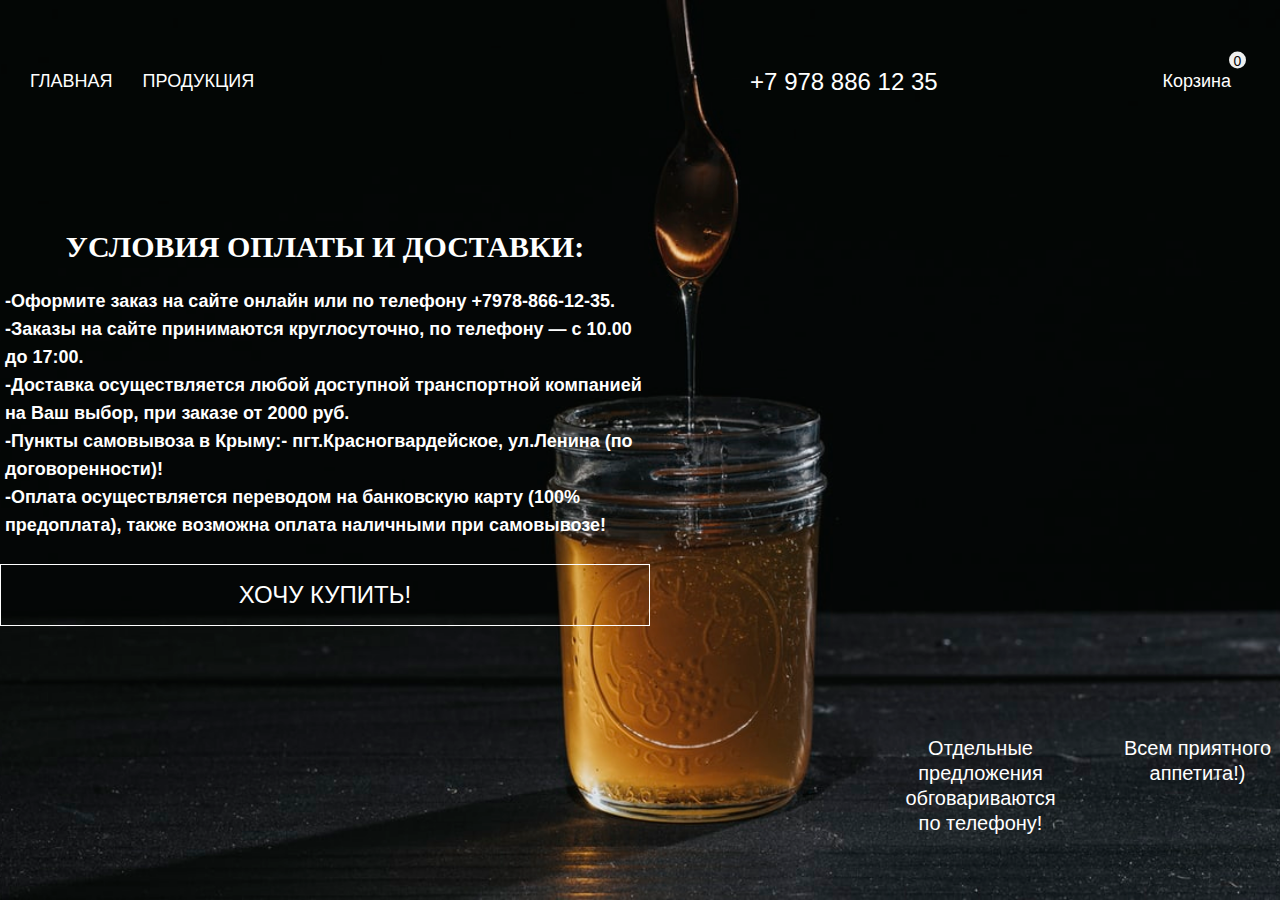
<file: info.html>
<!DOCTYPE html>
<html lang="ru">
<head>
  <meta charset="UTF-8">
  <meta name="viewport" content="width=device-width, initial-scale=1.0">
  <meta http-equiv="X-UA-Compatible" content="ie=edge">
  <title>Info</title>
  <link rel="stylesheet" href="libs/modal/modal.css">
  <link rel="stylesheet" href="css/reset.css">
  <link rel="stylesheet" href="css/slick.css">
  <link rel="stylesheet" href="css/jquery.fancybox.css">
  <link rel="stylesheet" href="css/shops.css">
  <link rel="stylesheet" href="css/style.css">
  <link rel="icon" type="image/png" href="images/favicon.png">
</head>

<body>

<header class="header">
    <div class="container">
        <div class="header__inner-info">
        <div class="header__inner">
            <div class="header__top" id="header__top">
                <nav class="menu" >
                   <ul class="menu__list">
                     <li class="menu__item">
                     <a  class="menu__link"  href="../index.html">
                     ГЛАВНАЯ
                     </a>
                     </li>
                     <li class="menu__item">
                     <a  class="menu__link"  href="../shop.html">
                     ПРОДУКЦИЯ
                     </a>
                     </li>
                   </ul>
                </nav>
                <a class="phone" href="tel:79788861235"> +7 978 886 12 35</a>
                <div class="header__cart cart" tabindex="0">
                  <div class="cart__text">
                    Корзина
                    <span class="cart__quantity">0</span>
                  </div>
                  <div class="cart-content">
                   <ul class="cart-content__list" data-simplebar>    
                      <!-- <li class="cart-content__item">
                       <article class="cart-content__product">
                           <img src="images/m-1.jpg" alt="" class="cart-product__img">
                              <div class="cart-product__text">
                                <h3 class="cart-product__title">Ноутбук Apple MacBook Pro 16 TB i7 2.6/16/512 SSD SG MVVJ2RU/A</h3>
                               <span class="cart-product__price">190 789 ₽</span>
                             </div>
                          <button class="cart-product__delete" aria-label="Удалить товар"></button>
                       </article>
                   </li> -->
                   </ul>
                   <div class="cart-content__bottom">
                     <div class="cart-content__fullprice">
                       <span>Итого:</span>
                       <span class="fullprice"></span>
                     </div>
                     <button class="cart-content__btn btn" data-graph-path="modal" data-graph-animation="fadeInUp" >Перейти в корзину</button>
                   </div>
                 </div>
             </div>  
         </div>

             <div class="info__content" id="info__content">
              <h1 class="info__title">
                УСЛОВИЯ ОПЛАТЫ И ДОСТАВКИ:
              </h1>
              <div class="info__text">
                <h3>-Оформите заказ на сайте онлайн или по телефону +7978-866-12-35.</h3>
                <h3>-Заказы на сайте принимаются круглосуточно, по телефону — с 10.00 до 17:00.</h3>
                <h3>-Доставка осуществляется любой доступной транспортной компанией на Ваш выбор, при заказе от 2000 руб.</h3>
                <h3>-Пункты самовывоза в Крыму:- пгт.Красногвардейское, ул.Ленина (по договоренности)!</h3>
                <h3>-Оплата осуществляется переводом на банковскую карту (100% предоплата), также возможна оплата наличными при самовывозе!</h3>
              </div>
              <button onclick="document.location='../shop.html'" class="header__btn">
                Хочу купить!
              </button>
            </div>
    
            <div class="info__description">
                 <p class="info__description-text">
                  Отдельные предложения обговариваются по телефону!
                </p>
                <p class="info__description-text">
                  Всем приятного аппетита!)
                </p>
            </div>
        </div>
    </div>
</header>

<div class="modal">
  <div class="modal__container order-modal" role="dialog" aria-modal="true" data-graph-target="modal">
    <div class="modal-content order-modal__content">
      <div class="order-modal__top">
        <h2 class="order-modal__title">Оформление заказа</h2>
        <span class="order-modal__number">Заказ № 345667</span>
      </div>
      <div class="order-modal__info">
        <div class="order-modal__quantity order-modal__info-item">Товаров в заказе: <span> </span></div>
        <div class="order-modal__summ order-modal__info-item">Общая сумма заказа: <span> </span></div>
        <div class="order-modal__products order-modal__info-item">
          <button class="order-modal__btn">Состав заказа</button>
          <ul class="order-modal__list">
            <!-- <li class="order-modal__item">
              <article class="order-modal__product order-product">
                <img src="img/macbook.jpg" alt="" class="order-product__img">
                <div class="order-product__text">
                  <h3 class="order-product__title"></h3>
                  <span class="order-product__price"> </span>
                </div>
                <button class="order-product__delete">Удалить</button>
              </article>
            </li> -->
          </ul>
        </div>
      </div>
      <form action="#" class="order-modal__form order">
        <input type="hidden" name="theme" value="Обратный звонок">
        <input type="hidden" name="admin_email[]" value="everwoods21011993@gmail.com">
        <input type="hidden" name="form_subject" value="Заявка с сайта Сайт">
        <label class="order__label">
          <span class="order__text">Ваше имя</span>
          <input type="text" name="Имя" class="order__input">
        </label>
        <label class="order__label">
          <span class="order__text">Номер телефона</span>
          <input type="tel" name="Телефон" class="order__input" placeholder="+7 (___)___-__-__">
        </label>
        <label class="order__label">
          <span class="order__text">Ваше email</span>
          <input type="email" name="Email" class="order__input" placeholder="everwoods@gmail.com">
        </label>
        <button class="order__btn btn">Оформить заказ</button>
      </form>
    </div>
  </div>
</div>



<script src="https://ajax.googleapis.com/ajax/libs/jquery/3.4.1/jquery.min.js"></script>
 <script src="libs/modal/modal.js"></script>
 <script src="js/cart.js"></script>   
 <script src="js/slick.min.js"></script>
 <script src="js/jquery.fancybox.min.js"></script>
 <script src="js/simplebar.js"></script>
 <script src="js/product.js"></script>
</body>
</html>
</file>
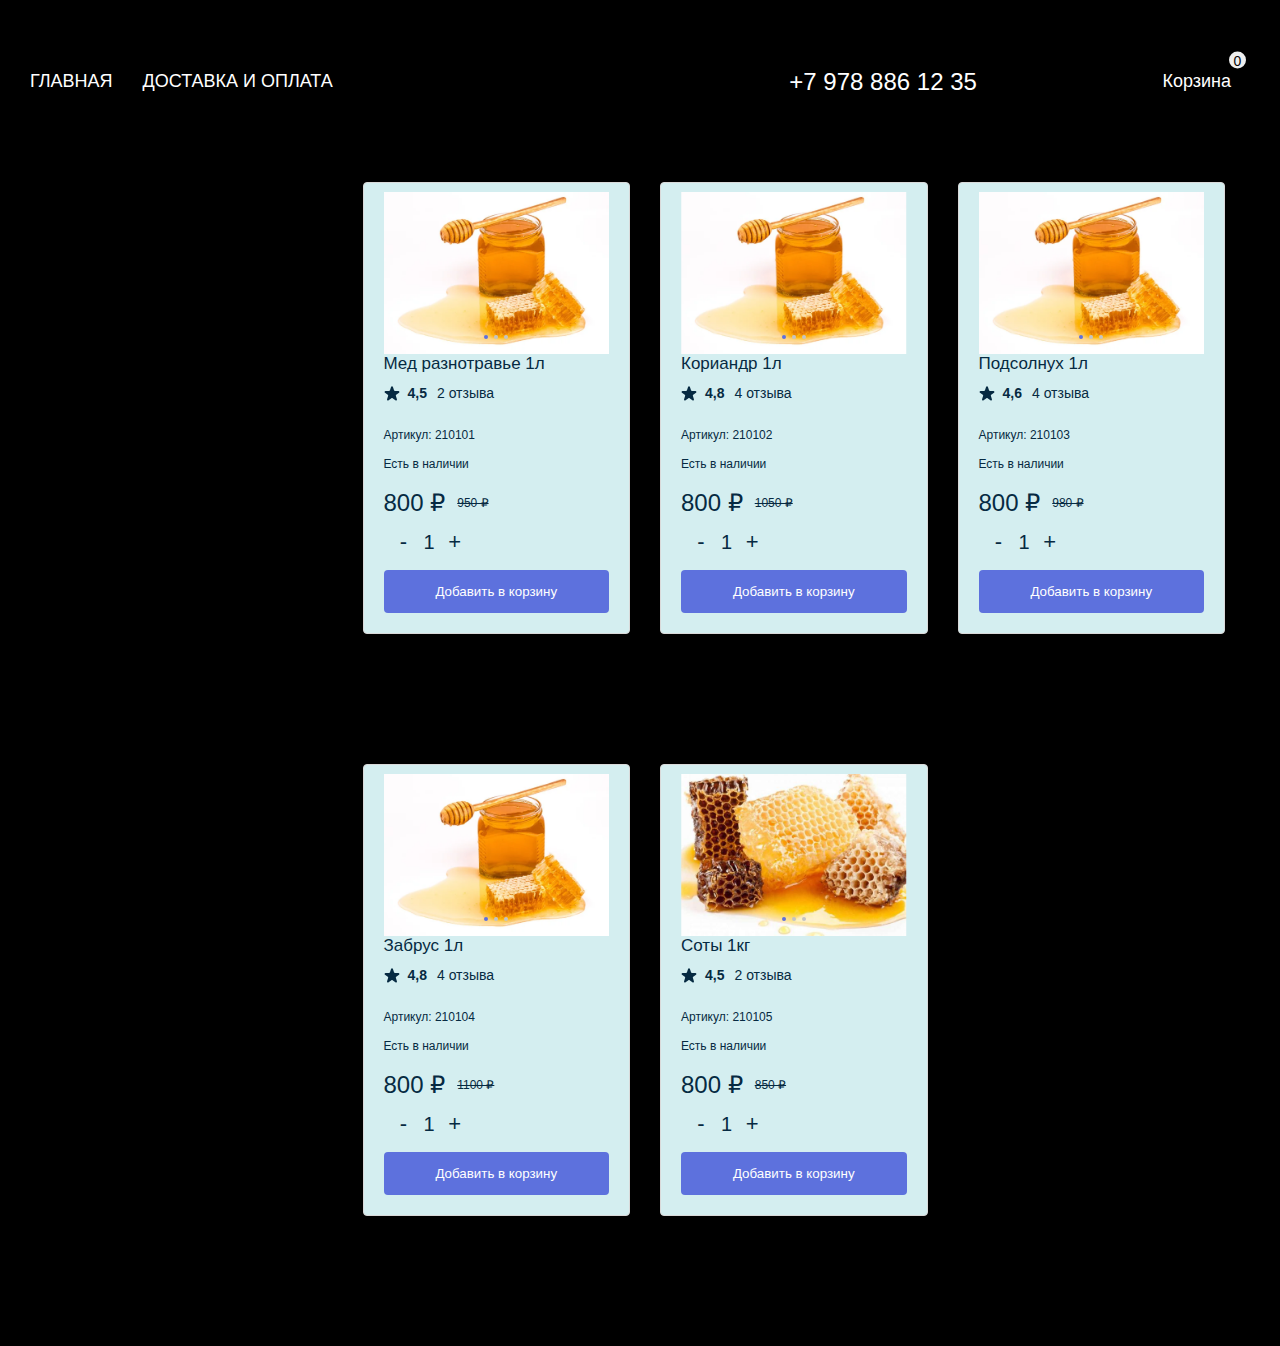
<file: shop.html>
<!DOCTYPE html>
<html lang="ru">
<head>
  <meta charset="UTF-8">
  <meta name="viewport" content="width=device-width, initial-scale=1.0">
  <meta http-equiv="X-UA-Compatible" content="ie=edge">
  <title>Shop</title>
  <link rel="stylesheet" href="libs/modal/modal.css">
  <link rel="stylesheet" href="css/reset.css">
  <link rel="stylesheet" href="css/slick.css">
  <link rel="stylesheet" href="css/shops.css">
  <link rel="stylesheet" href="css/style.css">
  <link rel="stylesheet" href="css/jquery.fancybox.css">
  <link rel="icon" type="image/png" href="images/favicon.png">
</head>

<body>

  
 <header class="header-shop-header">
  <div class="container">
    <div class="header__inner">
      <div class="header__top" id="header__top">
          <nav class="menu" >
             <ul class="menu__list">
               <li class="menu__item">
               <a  class="menu__link"  href="../index.html">
               ГЛАВНАЯ
               </a>
               </li>
               <li class="menu__item">
               <a  class="menu__link"  href="../info.html">
               ДОСТАВКА И ОПЛАТА
               </a>
               </li>
             </ul>
          </nav>
          <a class="phone" href="tel:79788861235"> +7 978 886 12 35</a>  
          <div class="header__cart cart" tabindex="0">
               <div class="cart__text">
                 Корзина
                 <span class="cart__quantity">0</span>
               </div>
               <div class="cart-content">
                <ul class="cart-content__list" data-simplebar>    
                   
                </ul>
                <div class="cart-content__bottom">
                  <div class="cart-content__fullprice">
                    <span>Итого:</span>
                    <span class="fullprice"></span>
                  </div>
                  <button class="cart-content__btn btn" data-graph-path="modal" data-graph-animation="fadeInUp" >Перейти в корзину</button>
                </div>
              </div>
          </div>  
     </div> 
  

  <div class="containers">
     <div class="products-content grid-container">
			<div class="filters">
				<div class="filters__item filters-price">
					<h3 class="filters-price__title"></h3>
					<div class="filters-price__slider"></div>
					<div class="filters-price__inputs">
						<input type="text" class="filters-price__input">
						<input type="text" class="filters-price__input">
					</div>
				</div>
			</div>
     
      <ul class="products-grid"  id="productGrid">
         <li class="products-grid__item">
          <article class="product">
            <a href="#" class="product__image">
              <div class="product__switch image-switch">
                <div class="image-switch__item">
                  <div class="image-switch__img"><img src="images/m-1.jpg" alt="Мёд"></div>
                </div>
                <div class="image-switch__item">
                  <div class="image-switch__img"><img src="images/m-2.jpg" alt="Мёд"></div>
                </div>
                <div class="image-switch__item">
                  <div class="image-switch__img"><img src="images/m-3.jpg" alt="Мёд"></div>
                </div>
              </div>
              <ul class="product__image-pagination image-pagination" aria-hidden="true"></ul>
            </a>
            <h3 class="product__title">
              <a href="#">Мед разнотравье  1л</a>
            </h3>
            <div class="product__props">
              <span class="product__rating">
                <svg width="16" height="15" viewBox="0 0 16 15" fill="none" xmlns="http://www.w3.org/2000/svg">
                  <path
                    d="M7.04894 0.92705C7.3483 0.00573924 8.6517 0.00573965 8.95106 0.92705L10.0206 4.21885C10.1545 4.63087 10.5385 4.90983 10.9717 4.90983H14.4329C15.4016 4.90983 15.8044 6.14945 15.0207 6.71885L12.2205 8.75329C11.87 9.00793 11.7234 9.4593 11.8572 9.87132L12.9268 13.1631C13.2261 14.0844 12.1717 14.8506 11.388 14.2812L8.58779 12.2467C8.2373 11.9921 7.7627 11.9921 7.41221 12.2467L4.61204 14.2812C3.82833 14.8506 2.77385 14.0844 3.0732 13.1631L4.14277 9.87132C4.27665 9.4593 4.12999 9.00793 3.7795 8.75329L0.979333 6.71885C0.195619 6.14945 0.598395 4.90983 1.56712 4.90983H5.02832C5.46154 4.90983 5.8455 4.63087 5.97937 4.21885L7.04894 0.92705Z"
                  />
                </svg>
                4,5
              </span>
              <span class="product__testimonials">2 отзыва</span>
            </div>
            <div class="product__info">
              <span class="product__term">Артикул: 210101</span>
              <span class="product__available">Есть в наличии</span>
            </div>
            <div class="product__price product-price">
              <span class="product-price__current">800 ₽</span>
              <span class="product-price__old">950 ₽</span>
            </div>
            <div class="items__wrapper items__wrapper">
              <div class="items__control" data-action="minus">-</div>
              <div class="items__current" data-counter>1</div>
              <div class="items__control" data-action="plus">+</div>
            </div>
            <button class="product__btn">Добавить в корзину</button>
          </article>
         </li>
         <li class="products-grid__item">
          <article class="product">
            <a href="#" class="product__image">
              <div class="product__switch image-switch">
                <div class="image-switch__item">
                  <div class="image-switch__img"><img src="images/m-1.jpg" alt="Мёд"></div>
                </div>
                <div class="image-switch__item">
                  <div class="image-switch__img"><img src="images/m-2.jpg" alt="Мёд"></div>
                </div>
                <div class="image-switch__item">
                  <div class="image-switch__img"><img src="images/m-3.jpg" alt="Мёд"></div>
                </div>
              </div>
              <ul class="product__image-pagination image-pagination" aria-hidden="true"></ul>
            </a>
            <h3 class="product__title">
              <a href="#">Кориандр   1л</a>
            </h3>
            <div class="product__props">
              <span class="product__rating">
                <svg width="16" height="15" viewBox="0 0 16 15" fill="none" xmlns="http://www.w3.org/2000/svg">
                  <path
                    d="M7.04894 0.92705C7.3483 0.00573924 8.6517 0.00573965 8.95106 0.92705L10.0206 4.21885C10.1545 4.63087 10.5385 4.90983 10.9717 4.90983H14.4329C15.4016 4.90983 15.8044 6.14945 15.0207 6.71885L12.2205 8.75329C11.87 9.00793 11.7234 9.4593 11.8572 9.87132L12.9268 13.1631C13.2261 14.0844 12.1717 14.8506 11.388 14.2812L8.58779 12.2467C8.2373 11.9921 7.7627 11.9921 7.41221 12.2467L4.61204 14.2812C3.82833 14.8506 2.77385 14.0844 3.0732 13.1631L4.14277 9.87132C4.27665 9.4593 4.12999 9.00793 3.7795 8.75329L0.979333 6.71885C0.195619 6.14945 0.598395 4.90983 1.56712 4.90983H5.02832C5.46154 4.90983 5.8455 4.63087 5.97937 4.21885L7.04894 0.92705Z"
                  />
                </svg>
                4,8
              </span>
              <span class="product__testimonials">4 отзыва</span>
            </div>
            <div class="product__info">
              <span class="product__term">Артикул: 210102</span>
              <span class="product__available">Есть в наличии</span>
            </div>
            <div class="product__price product-price">
              <span class="product-price__current">800 ₽</span>
              <span class="product-price__old">1050 ₽</span>
            </div>
            <div class="items__wrapper items__wrapper">
              <div class="items__control" data-action="minus">-</div>
              <div class="items__current" data-counter>1</div>
              <div class="items__control" data-action="plus">+</div>
            </div>
            <button class="product__btn">Добавить в корзину</button>
          </article>
         </li>
         <li class="products-grid__item">
          <article class="product">
            <a href="#" class="product__image">
              <div class="product__switch image-switch">
                <div class="image-switch__item">
                  <div class="image-switch__img"><img src="images/m-1.jpg" alt="Мёд"></div>
                </div>
                <div class="image-switch__item">
                  <div class="image-switch__img"><img src="images/m-2.jpg" alt="Мёд"></div>
                </div>
                <div class="image-switch__item">
                  <div class="image-switch__img"><img src="images/m-3.jpg" alt="Мёд"></div>
                </div>
              </div>
              <ul class="product__image-pagination image-pagination" aria-hidden="true"></ul>
            </a>
            <h3 class="product__title">
              <a href="#">Подсолнух  1л</a>
            </h3>
            <div class="product__props">
              <span class="product__rating">
                <svg width="16" height="15" viewBox="0 0 16 15" fill="none" xmlns="http://www.w3.org/2000/svg">
                  <path
                    d="M7.04894 0.92705C7.3483 0.00573924 8.6517 0.00573965 8.95106 0.92705L10.0206 4.21885C10.1545 4.63087 10.5385 4.90983 10.9717 4.90983H14.4329C15.4016 4.90983 15.8044 6.14945 15.0207 6.71885L12.2205 8.75329C11.87 9.00793 11.7234 9.4593 11.8572 9.87132L12.9268 13.1631C13.2261 14.0844 12.1717 14.8506 11.388 14.2812L8.58779 12.2467C8.2373 11.9921 7.7627 11.9921 7.41221 12.2467L4.61204 14.2812C3.82833 14.8506 2.77385 14.0844 3.0732 13.1631L4.14277 9.87132C4.27665 9.4593 4.12999 9.00793 3.7795 8.75329L0.979333 6.71885C0.195619 6.14945 0.598395 4.90983 1.56712 4.90983H5.02832C5.46154 4.90983 5.8455 4.63087 5.97937 4.21885L7.04894 0.92705Z"
                  />
                </svg>
                4,6
              </span>
              <span class="product__testimonials">4 отзыва</span>
            </div>
            <div class="product__info">
              <span class="product__term">Артикул: 210103</span>
              <span class="product__available">Есть в наличии</span>
            </div>
            <div class="product__price product-price">
              <span class="product-price__current">800 ₽</span>
              <span class="product-price__old">980 ₽</span>
            </div>
            <div class="items__wrapper items__wrapper">
              <div class="items__control" data-action="minus">-</div>
              <div class="items__current" data-counter>1</div>
              <div class="items__control" data-action="plus">+</div>
            </div>
            <button class="product__btn">Добавить в корзину</button>
          </article>
         </li>
         <li class="products-grid__item">
          <article class="product">
            <a href="#" class="product__image">
              <div class="product__switch image-switch">
                <div class="image-switch__item">
                  <div class="image-switch__img"><img src="images/m-1.jpg" alt="Мёд"></div>
                </div>
                <div class="image-switch__item">
                  <div class="image-switch__img"><img src="images/m-2.jpg" alt="Мёд"></div>
                </div>
                <div class="image-switch__item">
                  <div class="image-switch__img"><img src="images/m-3.jpg" alt="Мёд"></div>
                </div>
              </div>
              <ul class="product__image-pagination image-pagination" aria-hidden="true"></ul>
            </a>
            <h3 class="product__title">
              <a href="#">Забрус  1л</a>
            </h3>
            <div class="product__props">
              <span class="product__rating">
                <svg width="16" height="15" viewBox="0 0 16 15" fill="none" xmlns="http://www.w3.org/2000/svg">
                  <path
                    d="M7.04894 0.92705C7.3483 0.00573924 8.6517 0.00573965 8.95106 0.92705L10.0206 4.21885C10.1545 4.63087 10.5385 4.90983 10.9717 4.90983H14.4329C15.4016 4.90983 15.8044 6.14945 15.0207 6.71885L12.2205 8.75329C11.87 9.00793 11.7234 9.4593 11.8572 9.87132L12.9268 13.1631C13.2261 14.0844 12.1717 14.8506 11.388 14.2812L8.58779 12.2467C8.2373 11.9921 7.7627 11.9921 7.41221 12.2467L4.61204 14.2812C3.82833 14.8506 2.77385 14.0844 3.0732 13.1631L4.14277 9.87132C4.27665 9.4593 4.12999 9.00793 3.7795 8.75329L0.979333 6.71885C0.195619 6.14945 0.598395 4.90983 1.56712 4.90983H5.02832C5.46154 4.90983 5.8455 4.63087 5.97937 4.21885L7.04894 0.92705Z"
                  />
                </svg>
                4,8
              </span>
              <span class="product__testimonials">4 отзыва</span>
            </div>
            <div class="product__info">
              <span class="product__term">Артикул: 210104</span>
              <span class="product__available">Есть в наличии</span>
            </div>
            <div class="product__price product-price">
              <span class="product-price__current">800 ₽</span>
              <span class="product-price__old">1100 ₽</span>
            </div>
            <div class="items__wrapper items__wrapper">
              <div class="items__control" data-action="minus">-</div>
              <div class="items__current" data-counter>1</div>
              <div class="items__control" data-action="plus">+</div>
            </div>
            <button class="product__btn">Добавить в корзину</button>
          </article>
         </li>
         <li class="products-grid__item">
          <article class="product">
            <a href="#" class="product__image">
              <div class="product__switch image-switch">
                <div class="image-switch__item">
                  <div class="image-switch__img"><img src="images/s-1.jpg" alt="Мёд"></div>
                </div>
                <div class="image-switch__item">
                  <div class="image-switch__img"><img src="images/s-2.jpg" alt="Мёд"></div>
                </div>
                <div class="image-switch__item">
                  <div class="image-switch__img"><img src="images/s-3.jpg" alt="Мёд"></div>
                </div>
              </div>
              <ul class="product__image-pagination image-pagination" aria-hidden="true"></ul>
            </a>
            <h3 class="product__title">
              <a href="#">Соты  1кг</a>
            </h3>
            <div class="product__props">
              <span class="product__rating">
                <svg width="16" height="15" viewBox="0 0 16 15" fill="none" xmlns="http://www.w3.org/2000/svg">
                  <path
                    d="M7.04894 0.92705C7.3483 0.00573924 8.6517 0.00573965 8.95106 0.92705L10.0206 4.21885C10.1545 4.63087 10.5385 4.90983 10.9717 4.90983H14.4329C15.4016 4.90983 15.8044 6.14945 15.0207 6.71885L12.2205 8.75329C11.87 9.00793 11.7234 9.4593 11.8572 9.87132L12.9268 13.1631C13.2261 14.0844 12.1717 14.8506 11.388 14.2812L8.58779 12.2467C8.2373 11.9921 7.7627 11.9921 7.41221 12.2467L4.61204 14.2812C3.82833 14.8506 2.77385 14.0844 3.0732 13.1631L4.14277 9.87132C4.27665 9.4593 4.12999 9.00793 3.7795 8.75329L0.979333 6.71885C0.195619 6.14945 0.598395 4.90983 1.56712 4.90983H5.02832C5.46154 4.90983 5.8455 4.63087 5.97937 4.21885L7.04894 0.92705Z"
                  />
                </svg>
                4,5
              </span>
              <span class="product__testimonials">2 отзыва</span>
            </div>
            <div class="product__info">
              <span class="product__term">Артикул: 210105</span>
              <span class="product__available">Есть в наличии</span>
            </div>
            <div class="product__price product-price">
              <span class="product-price__current">800 ₽</span>
              <span class="product-price__old">850 ₽</span>
            </div>
            <div class="items__wrapper items__wrapper">
              <div class="items__control" data-action="minus">-</div>
              <div class="items__current" data-counter>1</div>
              <div class="items__control" data-action="plus">+</div>
            </div>
            <button class="product__btn">Добавить в корзину</button>
          </article>
         </li>
      </ul>
     </div> 
    </div>
   </div>
  </div>


   

</header>

<div class="modal">
  <div class="modal__container order-modal" role="dialog" aria-modal="true" data-graph-target="modal">
    <div class="modal-content order-modal__content">
      <div class="order-modal__top">
        <h2 class="order-modal__title">Оформление заказа</h2>
        <span class="order-modal__number">Заказ № 345667</span>
      </div>
      <div class="order-modal__info">
        <div class="order-modal__quantity order-modal__info-item">Товаров в заказе: <span> </span></div>
        <div class="order-modal__summ order-modal__info-item">Общая сумма заказа: <span> </span></div>
        <div class="order-modal__products order-modal__info-item">
          <button class="order-modal__btn">Заполните поля снизу и нажмите "Оформить заказ"  </button>
          <ul class="order-modal__list">
            
          </ul>
        </div>
      </div>
      <form action="#" class="order-modal__form order">
        <input type="hidden" name="theme" value="Обратный звонок">
        <input type="hidden" name="admin_email[]" value="everwoods21011993@gmail.com">
        <input type="hidden" name="form_subject" value="Заявка с сайта Сайт">
        <label class="order__label">
          <span class="order__text">Ваше имя</span>
          <input type="text" name="Имя" class="order__input">
        </label>
        <label class="order__label">
          <span class="order__text">Номер телефона</span>
          <input type="tel" name="Телефон" class="order__input" placeholder="+7 (___)___-__-__">
        </label>
        <label class="order__label">
          <span class="order__text">Ваше email</span>
          <input type="email" name="Email" class="order__input" placeholder="everwoods@gmail.com">
        </label>
        <button class="order__btn btn">Оформить заказ</button>
      </form>
    </div>
  </div>
</div>


<script src="libs/modal/modal.js"></script>
<script src="js/cart.js"></script>
<script src="js/simplebar.js"></script>
<script src="js/product.js"></script>
<script src="js/fixed-block.js"></script>
<script src="https://ajax.googleapis.com/ajax/libs/jquery/3.4.1/jquery.min.js"></script>
<script src="js/slick.min.js"></script>
</body>
</html>
</file>
<file: libs/modal/modal.css>
.disable-scroll {
	position: relative;
	overflow: hidden;
	height: 100vh;
	position: fixed;
	left: 0;
	top: 0;
	width: 100%;
}

.modal {
	--transition-time: 0.3s;
	position: fixed;
	left: 0;
	top: 0;
	right: 0;
	bottom: 0;
	z-index: 1000;
	background-color: rgba(0, 0, 0, 0.7);
	cursor: pointer;
	overflow-y: auto;
	overflow-x: hidden;
	text-align: center;
	opacity: 0;
	visibility: hidden;
	transition: var(--transition-time);
}

.modal::before {
	content: "";
	display: inline-block;
	vertical-align: middle;
	height: 100%;
}

.modal__container {
	position: relative;
	width: 1000px;
	margin: 50px auto;
	display: inline-block;
	vertical-align: middle;
	background-color: #d4eef0;
	border-radius: 10px;
	padding: 20px;
	cursor: default;
	text-align: left;
	display: none;
}

.modal__close {
	position: absolute;
	right: 0;
	top: 0;
}

.modal.is-open {
	opacity: 1;
	visibility: visible;
	transition: var(--transition-time);
}

.modal__container.modal-open {
	display: inline-block;
}

.fade {
	opacity: 0;
	transition: var(--transition-time);
}

.fade.animate-open {
	opacity: 1;
	transition: var(--transition-time);
}

.fadeInUp {
	opacity: 0;
	transform: translateY(-100px);
	transition: var(--transition-time);
}

.fadeInUp.animate-open {
	opacity: 1;
	transform: translateY(0);
	transition: var(--transition-time);
}
</file>
<file: css/shops.css>
html {
	box-sizing: border-box;
}

@import 'simplebar.';

*, 
*::before, 
*::after {
	box-sizing: inherit;
}

h1,
h2,
h3,
p,
ul {
	margin: 0;
	padding: 0;
}

@font-face {
	font-family: 'Noto Sans';
	src: url('../fonts/NotoSansRegular.woff2') format('woff2');
	font-display: swap;
	font-weight: 400;
	font-style: normal;
}

@font-face {
	font-family: 'Noto Sans';
	src: url('../fonts/NotoSansSemiBold.woff2') format('woff2');
	font-display: swap;
	font-weight: 600;
	font-style: normal;
}

:root {
	--color-dark: #4d4d4d;
	--color-light: #808080;
	--color-accent: #5d71dd;
     --gutter: 20px;

}

a {
	text-decoration: none;
	color: inherit;
}

body {
	margin: 0;
	font-family: 'Noto Sans', sans-serif;
	font-weight: 400;
}

.product {
	border: 1px solid #d9d9d9;
	border-radius: 4px;
	padding: 20px;
    margin-bottom: 110px;
    margin-left: 10px;
	padding-top: 9px;
	font-size: 14px;
	background-color: #d4eef0;                   
}

.product__image {
	position: relative;
	overflow: hidden;
	display: block;
	height: 162px;
}

.image-switch {
	position: absolute;
	left: 0;
	top: 0;
	z-index: 20;
	width: 100%;
	height: 100%;
	display: flex;
}

.image-switch__item {
	flex-grow: 1;
	cursor: pointer;
}

.image-switch__img {
	position: absolute;
	left: 50%;
	top: 0;
	z-index: 2;
	width: 100%;
	height: 100%;
	transform: translateX(-50%);
	pointer-events: none;
	background-color: #fff;
	display: flex;
	align-items: center;
	justify-content: center;
	opacity: 0;
}

.image-switch__img img {
	display: block;
	max-width: 100%;
	height: 100%;
	object-fit: cover;
}

.image-switch__item:first-child .image-switch__img {
	opacity: 1;
	z-index: -1;
}

.image-switch__item:hover .image-switch__img {
	opacity: 1;
	z-index: -1;
}

.image-pagination {
	position: absolute;
	z-index: 30;
	left: 0;
	bottom: 15px;
	width: 100%;
	display: flex;
	justify-content: center;
}

.image-pagination__item {
	display: block;
	width: 4px;
	height: 4px;
	border-radius: 100%;
	margin: 0 3px;
	background-color: #c4c4c4;
}

.image-pagination__item--active {
	background-color: var(--color-accent);
}

.product__title {
	margin-bottom: 8px;
	font-weight: 400;
	font-size: 17px;
	line-height: 20px;
	color: #062A42;
}

.product__props {
	display: flex;
	align-items: center;
	margin-bottom: 20px;
	color: #062A42;
}

.product__rating {
	margin-right: 10px;
	display: inline-flex;
	align-items: center;
	color: #062A42;
	font-weight: 600;
}

.product__rating svg {
	fill: currentColor;
	margin-right: 8px;
}

.product__testimonials {
	color: #062A42;
}

.product__info {
	margin-bottom: 17px;
	font-size: 12px;
	color: #062A42;
}

.product__term {
	display: block;
	margin-bottom: 7px;
}

.product__available {
	display: block;
}

.product-price {
	margin-bottom: 17px;
	display: flex;
	align-items: center;
}

.product-price__current {
	margin-right: 12px;
	font-size: 24px;
	color: #062A42;
}

.product-price__old {
	font-size: 12px;
	color: #062A42;
	text-decoration: line-through;
}

.product__btn {
	border: none;
	padding: 14px 0;
	border-radius: 4px;
	width: 100%;
	color: #fff;
	background-color: var(--color-accent);
	cursor: pointer;
	transition: background-color 0.3s ease-in-out;
}

.product__btn:hover {
	background-color: #6078f1;
	transition: background-color 0.3s ease-in-out;
}

.containers {
	/* max-width: 1234px; */
	width: 1220px;
	padding: var(--gutter);
	margin: 0 auto;
}

.grid-container {
	width: 100%;
	padding: 0 5px;
	display: grid;
	grid-gap: var(--gutter);
	grid-template-columns: repeat(4, 1fr);
}

.products-grid {
	grid-column: 3 span;
	display: grid;
	grid-gap: var(--gutter);
	grid-template-columns: repeat(3, 1fr);
	list-style-type: none;
}

.items__wrapper {
	display: flex;
	align-items: center;
}

.items__control {
	margin-bottom: 17px;
	font-size: 22px;
	color: #062A42;
	width: 40px;
	cursor: pointer;
	text-align: center;
	transition: 0.2s ease-in;
}

.items__current {
	font-size: 20px;
	margin-bottom: 17px;
	color: #062A42;
}

.filters {
	visibility: hidden;
	position: relative;
}

.filters-price__input {
	width: 100%;
}

.fixed {
	position: fixed;
	top: var(--gutter);
	left: 0;
}

.absolute {
	position: absolute;
	bottom: 0;
	left: 0;
}


.cart-content__btn{
	border: none;
	padding: 14px 0;
	border-radius: 4px;
	width: 100%;
	color: #fff;
	background-color: var(--color-accent);
	cursor: pointer;
	transition: background-color 0.3s ease-in-out;
}

.cart {
	position: relative;
	padding: 40px 19px;
	transition: background-color 0.3s;
}

.cart.active:hover {
	cursor: pointer;
	background: rgba(93, 113, 221, 0.1);
	transition: background-color 0.3s;
}

.header__cart {
	margin-left: 40px;
}

.cart__quantity {
	position: absolute;
	right: 4px;
	transform: translateY(-50%);
	margin-top: -10px;
	background-color: #efefef;
	border-radius: 100%;
	padding: 2px;
	color: rgb(10, 7, 7);
	font-size: 14px;
	height: 17px;
	width: 17px;
	display: inline-flex;
	align-items: center;
	justify-content: center;
}

.cart-content {
	cursor: default;
	width: 490px;
	position: absolute;
	top: 100%;
	right: 0;
	background-color: #d4eef0;
	box-shadow: 0px 4px 4px rgba(232, 238, 181, 0.25);
	opacity: 0;
	visibility: hidden;
	transition: opacity 0.3s ease-in-out, visibility 0.3s ease-in-out;
}


.cart.active:hover .cart-content {
	opacity: 1;
	visibility: visible;
	transition: opacity 0.3s ease-in-out, visibility 0.3s ease-in-out;
}


.cart-content__list {
	max-height: 440px;
}

.cart-product {
	display: flex;
	align-items: center;
	padding: 12px 20px;
	padding-right: 13px;
	transition: background-color 0.3s;
}

.cart-product:hover {
	background: rgba(93, 113, 221, 0.1);
	transition: background-color 0.3s;
}

.cart-product__img {
	margin-right: 20px;
	max-width: 100px;
	max-height: 100px;
	object-fit: cover;
}

.cart-product__title {
	max-width: 300px;
	font-weight: 400;
	font-size: 14px;
	line-height: 20px;
	color: #062A42;
	margin-bottom: 18px;
}

.cart-product__price {
	font-family: 'Roboto', sans-serif;
	font-weight: 700;
	font-size: 20px;
	line-height: 23px;
	color: #062A42;
}

.cart-product__counter-minus {
	margin-left: 22px;
	font-size: 20px;
    color: #062A42;
}


.cart-product__counter {
	margin-left: 8px;
	font-size: 18px;
    color: #062A42;
}

.cart-product__counter-plus {
	margin-left: 3px;
	font-size: 18px;
    color: #062A42;
}


.cart-product__delete {
	border: none;
	background-color: transparent;
	cursor: pointer;
	background-image: url("../images/trash.svg");
	background-size: cover;
	background-repeat: no-repeat;
	background-position: center;
	position: absolute;
	right: 140px;
	flex-shrink: 0;
	width: 20px;
	height: 20px;
	padding: 0;
}

.cart-content__bottom {
	padding: 20px;
	border-top: 1px solid #eaeaea;
	display: flex;
	justify-content: space-between;
	align-items: center;
}

.cart-content__fullprice {
	font-size: 14px;
	line-height: 20px;
	color: #062A42;
	display: flex;
	flex-direction: column;
}

.fullprice {
	margin-top: 10px;
	font-family: 'Roboto', sans-serif;
	font-weight: 700;
	font-size: 20px;
	line-height: 23px;
	color: #062A42;
}

.cart-content__btn {
	display: inline-block;
	width: 246px;
	text-align: center;
}

.simplebar-track.simplebar-vertical {
	width: 4px;
	background: rgba(77, 77, 77, 0.1);
	border-radius: 5px;
	right: 5px;
	margin-top: 20px;
	height: calc(100% - 40px);
}

.simplebar-track.simplebar-vertical .simplebar-scrollbar::before {
	background: rgba(77, 77, 77, 0.2);
	border-radius: 5px;
	width: 100%;
	top: 0;
	bottom: 0;
	left: 0;
	right: 0;
	opacity: 1;
}


.order-modal {
	padding: 40px;
	width: 592px;
	min-height: 542px;
}

.order-modal__top {
	display: flex;
	align-items: center;
	justify-content: space-between;
}

.order-modal__title {
	margin-bottom: 40px;
	font-weight: 600;
	font-size: 18px;
	line-height: 20px;
	color: #062A42;
}

.order-modal__number {
	font-weight: 400;
	font-size: 12px;
	line-height: 20px;
	text-align: right;
	color: #062A42;
}

.order-modal__info {
	margin-bottom: 20px;
	border: 1px solid #d9d9d9;
	border-radius: 4px;
	padding: 34px 40px;
	font-weight: 400;
	font-size: 14px;
	line-height: 19px;
	color: #062A42;
}

.order-modal__info span {
	font-weight: 600;
}

.order-modal__info-item:not(:last-child) {
	margin-bottom: 15px;
}

.order-modal__btn {
	position: relative;
	background-color: transparent;
	border: none;
	cursor: pointer;
	padding: 0;
	font-weight: 400;
	font-size: 14px;
	line-height: 19px;
	color: #062A42;
}

.order-modal__btn::after {
	content: "";
	position: absolute;
	right: -10px;
	top: 50%;
	transform: translateY(-50%);
	width: 7px;
	height: 7px;
	background-position: center;
	background-size: cover;
	background-repeat: no-repeat;
}

.order-modal__btn.open::after {
	transform: translateY(-50%) rotate(180deg);
}

.order {
	padding: 0 40px;
}

.order__label {
	margin-bottom: 14px;
	display: flex;
	align-items: center;
	justify-content: space-between;
	font-weight: 500;
	font-size: 14px;
	line-height: 20px;
	color: #062A42;
}

.order__input {
	padding-left: 14px;
	padding-right: 14px;
	width: 240px;
	height: 45px;
	background: #efefef;
	border-radius: 4px;
	border: none;
}

.order__input::placeholder {
	color: #062A42;
}

.order-product {
	display: flex;
	align-items: center;
	justify-content: space-between;
}

.order-modal__list {
	padding-top: 20px;
	padding-bottom: 20px;
}

.order-product__img {
	max-width: 60px;
	max-height: 60px;
	object-fit: cover;
	margin-right: 10px;
}

.order-modal__list {
	display: none;
}

.order-modal__item:not(:last-child) {
	margin-bottom: 14px;
}

.order-product__text {
	text-align: center;
	margin-right: 10px;
}

.order-product__title {
	justify-content: left;
	margin-bottom: 5px;
	font-weight: 400;
	font-size: 12px;
	line-height: 20px;
	color: #062A42;
}

.order-product__price {
	font-family: 'Roboto', sans-serif;
	font-weight: 700;
	font-size: 14px;
	line-height: 16px;
	color: #062A42;
}

.order-product__delete {
	background-color: transparent;
	border: none;
	cursor: pointer;
	font-weight: 400;
	font-size: 12px;
	line-height: 20px;
	text-align: right;
	color: #062A42;
}

.order__btn {
	color: #062A42;
}
</file>
<file: css/style.css>
*, 
*::before,
*::after{
    box-sizing: border-box;
}

@import 'simplebar.cs';

:root {
    --color-black: #000000;
    --color-white: #fff;
    --color-yellow: #FFFF00;
    --color-medium: #e8e8e8;
    --color-dark: #a1a1a1;

    --spacing-small: 10px;
    --spacing-medium: 15px;
    --spacing-large: 30px;
    --linear-gradient: linear-gradient(to right, #d6d312, #c2b617, #cbd80e, #b7c219, #c1ce0d);
	--box-shadow: 
		0 16px 24px 2px rgba(33,37,41,.02), 
		0 6px 30px 5px rgba(33,37,41,.04), 
		0 8px 10px -5px rgba(33,37,41,.1);
}

::-webkit-scrollbar {
    width: 8px;
}
::-webkit-scrollbar-thumb {
    background-color: var(--color-dark);
    border-radius: 5px;
}
::-webkit-scrollbar-track {
    background-color: var(--color-white);
}

@import url('https://fonts.googleapis.com/css2?family=Roboto:ital@1&display=swap');
@import url('https://fonts.googleapis.com/css2?family=Lobster&display=swap');
@import url('https://fonts.googleapis.com/css?family=Muli&display=swap'); 

a{
   color: inherit;
   text-decoration: none;
}

button{
    border: none;
    background-color: transparent;
    cursor: pointer;
    color: inherit;
}

body{
    color: #fff;
    font-family: 'Roboto', sans-serif;;
    font-size: 18px;
    font-weight: 400;
    line-height: 22px;
}

.conteiner {
    max-width: 1220px;
    margin-right: auto;
    margin-right: auto;
    padding-left: 10px;
    padding-right: 10px;
}

.header{
    background-image: url(../images/header.jpg);
    background-position: center;
    background-repeat: no-repeat;
    background-size: cover;
}

.header-shop-header {
    background-color: black;
    background-position: center;
    background-repeat: no-repeat;
    background-size: cover;
}


.header__inner{
    display: flex;
    flex-direction: column;
    justify-content: space-between;
    min-height: 100vh;
    z-index: 100;
}

.header__inner-info{
    display: block;
    min-height: 100vh;
    z-index: 100;
}

.header__top{
    display: flex;
    justify-content: space-between;
    align-items: center;
    width: 100%;
    padding: 30px;
    z-index: 1000;
}


.menu__list {
    display: flex;
}

.menu__item {
    margin-right: 30px;
}

.menu__link {
     text-transform: uppercase;
     font-style: 18px;
     line-height: 21px;
     transition: color .5s;
}

.menu__link:hover{
    color: #F4FF16;
}

.phone{
   font-size: 24px;
   line-height: 29px;
   margin-left: 800px;
}

.header__content{
    max-width: 600px;
}


.header__title{
   font-family: 'Lobster', cursive;
   font-size: 30px;
   line-height: 30px;
   font-weight: 700;
   text-align: center;
   margin-bottom: 20px;
}

.header__text{
    font-size: 24px;
    line-height: 29px;
    display: flex;
    justify-content: space-between;
    flex-wrap: wrap;
    margin-bottom: 25px;
    
}

.header__btn{
    font-size: 24px;
    line-height: 29px;
    text-transform: uppercase;
    text-align: center;
    width: 100%;
    border: 1px solid #fff;
    padding: 15px 10px 16px;
}

.header__description{
  display: flex;
  justify-content: flex-end;
  margin-bottom: 5%;
  margin-top: 40px;
}

.header__description-text{
    width: 165px;
    font-size: 20px;
    line-height: 25px;
}

.header__description-text + .header__description-text{
    margin-left: 52px;
}

.info-info{
        background-color: black;
        height: 400px;
        padding: 5px 0;
}

.header__info-title{
    font-family: 'Lobster', cursive; 
    font-size: 30px;
    line-height: 30px;
    font-weight: 700;
    text-align: center;
    margin-bottom: 20px;
    margin-top: 40px;
}

.header__info-text{
    display: flex;
    justify-content: flex-start;
    margin-bottom: 5%;
    margin-top: 40px;
    padding-left: 15px;
}

.info-text{
    font-family: 'Lobster', cursive; 
    font-size: 20px;
    line-height: 25px;
    font-weight: 500;
}

.info-text + .info-text{
    margin-left: 40px;
}

.footer__top {
    background-color:#111;
    width: 100%;
    display: flex;
    padding: 30px;
  }

.slide {
    height: 80vh;
    border-radius: 20px;
    margin: 10px;
    cursor: pointer;
    color: rgb(10, 10, 10);
    flex: 1;
    background-size: cover;
    background-position: center;
    background-repeat: no-repeat;
    position: relative;
    transition: all 500ms ease-in-out;
  }
  
  .slide h3 {
    position: absolute;
    font-style: 54px;
    bottom: 20px;
    left: 20px;
    margin: 0;
    opacity: 0;
    color: #111;
    text-shadow: 4px 3px 0px #FFF600, 9px 8px 0px rgba(0, 0, 0, .15);
  }
  
  .slide.active {
    flex: 10;
  }
  
  .slide.active h3 {
    opacity: 1;
    transition: opacity 0.3s ease-in 0.4s;
  }

  .feedback{
    padding: 0px 0;
}

.feedback__inner{
    display: flex;
    align-items: center;
    background-color: #111;
}

.feedback__images{
    width: 50%;
}

.feedback__form{
    width: 415px;
    margin: 0 auto;
}

.feedback__title{
    font-family: 'Fira Sans', sans-serif;
    font-weight: 500;
    font-size: 24px;
    line-height: 29px; 
    margin-bottom: 5px;
}

.feedback__text{
   margin-bottom: 30px;
}

.feedback__input{
	padding-left: 14px;
	padding-right: 14px;
    margin-top: 1px;
	width: 240px;
	height: 40px;
	background: #31BBE1;
	border-radius: 4px;
	border: none;
}

.feedback__input::placeholder{
    line-height: 19px;
    font-style: 16px;
    color: black;
}

.feedback__btn{
   text-transform: uppercase;
   color: black;
   border: 1px solid transparent;
   display: inline-block;
   padding: 16px 36px 15px;
   background-color: #31BBE1;
   margin-top: 50px;
   font-family: 'Roboto Condensed', sans-serif;
   font-weight: 500px;
   font-style: 16px;
   line-height: 19px;
   cursor: pointer;
   transition: all .5s;
}

.feedback__btn:hover{
   border-color: #fefefe;
   color: #E1C01A;
   border: 1px solid #C5AC2D; 
}
 

 .map_krym {
    background-color: #111;
 }

 .map_krym h1 {
    text-align: center;
    color: #C5AC2D;
    padding: 10px;
 }



 .header__shop{
    background-image: url(../images/header.jpg);
    background-position: center;
    background-repeat: no-repeat;
    background-size: cover;
}

.main {
    background-color: black;
}

.info__content{
    max-width: 650px;
}


.info__title{
   font-family: 'Lobster', cursive;
   font-size: 30px;
   line-height: 30px;
   font-weight: 700;
   text-align: center;
   margin-bottom: 20px;
}

.info__text{
    font-size: 18px;
    line-height: 28px;
    margin-bottom: 20px;
    padding: 5px;
}



.info__description{
    display: flex;
    justify-content: flex-end;
    margin-bottom: 5%;
    margin-top: 40px;
  }
  
  .info__description-text{
      text-align: center;
      width: 165px;
      font-size: 20px;
      line-height: 25px;
  }
  
  .info__description-text + .info__description-text{
      margin-left: 52px;
  }




  @media (max-width: 1520px){
    .phone {
        margin-left: 300px;
    }
 }



  @media (max-width: 1400px){
    .phone {
        margin-left: 300px;
    }

    .header__description {
      padding: 15px;
    }
  }

  @media (max-width: 1200px){
    .filters {
       display: none;
    }
  }

  @media (max-width: 1020px){
    .phone {
        margin-left: 50px;
    }
 }



  @media (max-width: 900px){
    .phone {
        margin-left: 100px;
    }
    .header__content {
        max-width: 491px;
    }
    .header__description {
        margin-top: 252px;
    }
    .info-info{
        display: none;
    }
    .containers {
        /* max-width: 1234px; */
        width: 900px;
        padding: var(--gutter);
        margin: 0 auto;
    }
    .grid-container {
        width: 100%;
        padding: 0 5px;
        display: grid;
        grid-gap: var(--gutter);
        grid-template-columns: repeat(5, 1fr);
    }
    .products-grid {
        grid-column: 3 span;
        display: grid;
        grid-gap: var(--gutter);
        grid-template-columns: repeat(2, 1fr);
        list-style-type: none;
    }
  }



  @media (max-width: 770px){
    .header__info-title {
        font-size: 21px;
    }
    .header__info-text {
        font-size: 21px;
    }
    .feedback__form {
        width: 222px;
        margin: 0 auto;
    }
    .feedback__title {
        font-size: 18px;
    }
    .feedback__input {
        width: 191px;
    }
    .feedback__btn {
        padding: 16px 15px 15px;
    }
    .info__title {
        font-size: 26px;
    }
    .info__text {
        font-size: 16px;
    }
  }


  @media (max-width: 680px){
    .menu__item {
        font-size: 90%;
    }
    .phone {
        font-size: 90%;
        margin-left: 20px;
    }
    .cart__text {
        font-size: 90%;
    }
    .header__content{
        margin-bottom: 510px;
        }
    .header__description {
        display: none;
    }
  }

  @media (max-width: 600px){
     .order-modal__number{
         display: none;
     }
     .order-modal{
        padding: 40px;
        width: 311px;
        min-height: 542px;
    }
    .order__label {
        margin-bottom: 14px;
        display: flex;
        align-items: center;
        justify-content: center;
        font-weight: 500;
        font-size: 14px;
        line-height: 20px;
        color: #062A42;
    }
  }


  @media (max-width: 550px){
    .menu__item {
        font-size: 60%;
    }
    .phone {
        font-size: 70%;
        margin-left: 0px;
    }
    .cart__text {
        font-size: 80%;
    }
    .header__title{
        font-size: 75%;
    }
    .header__text{
        font-size: 75%;
    }
    .header__btn{
        width: 80%;
       margin-left: 60px;
    }
    .header__description-text{
        font-size: 15px;
    }
    .header__description-text + .header__description-text {
        margin-left: 161px;
    }
    .feedback__images {
        display: none;
    }

  }




  @media (max-width: 550px){
    .header__title{
        font-size: 60%;
    }
    .header__tex{
        font-size: 15px;
    }
    .header__btn{
        width:50%;
       margin-left: 150px;
    }
    .footer {
        display: none;
    }
  }


  @media (max-width: 520px){
    .containers {
        /* max-width: 1234px; */
        width: 520px;
        padding: var(--gutter);
        margin: 0 auto;
    }
    .grid-container {
        width: 100%;
        padding: 0 5px;
        display: grid;
        grid-gap: var(--gutter);
        grid-template-columns: repeat(5, 1fr);
    }
    .products-grid {
        grid-column: 3 span;
        display: grid;
        grid-gap: var(--gutter);
        grid-template-columns: repeat(1, 1fr);
        list-style-type: none;
    }
    .cart-product {
        display: flex;
        align-items: center;
        padding: 12px 20px;
        padding-left: 84px;
        transition: background-color 0.3s;
    }
    .cart-product__delete {
        border: none;
        background-color: transparent;
        cursor: pointer;
        background-image: url("../images/trash.svg");
        background-size: cover;
        background-repeat: no-repeat;
        background-position: center;
        position: absolute;
        right: 100px;
        flex-shrink: 0;
        width: 20px;
        height: 20px;
        padding: 0;
    }
    .cart-content__bottom {
        padding: 20px;
        border-top: 1px solid #eaeaea;
        display: flex;
        justify-content: center;
        align-items: center;
    }
    .header__btn{
        margin-left: 88px;
    }
  }



  @media (max-width: 440px){
    .header__top{
        display: block;
    }
    .map_krym h1 {
        font-size: 16px;
    }
    .cart-product {
        display: flex;
        align-items: center;
        padding: 12px 20px;
        padding-left: 190px;
        transition: background-color 0.3s;
    }
    .cart-product__delete {
        border: none;
        background-color: transparent;
        cursor: pointer;
        background-image: url("../images/trash.svg");
        background-size: cover;
        background-repeat: no-repeat;
        background-position: center;
        position: absolute;
        right: 16px;
        flex-shrink: 0;
        width: 20px;
        height: 20px;
        padding: 0;
    }
    .cart-content__bottom {
        padding: 20px;
        border-top: 1px solid #eaeaea;
        display: flex;
        justify-content: right;
        align-items: center;
    }
    .cart-content__fullprice {
        display: none;
    }
    .info__title {
        font-size: 20px;
    }
    .info__description-text {
        font-size: 16px;
    }
   }



  @media (max-width: 340px){
    .header__top{
        display: block;
    }
    .header__title{
        font-size: 60%;
    }
    .header__text{
        font-size: 15px;
    }
    .header__btn{
       width:50%;
       margin-left: 83px;
    }
    .cart__text {
        margin-left: 120px;
    }
    .header__content{
    margin-bottom: 510px;
    }
    .header__description {
        display: none;
    }
  }
</file>
